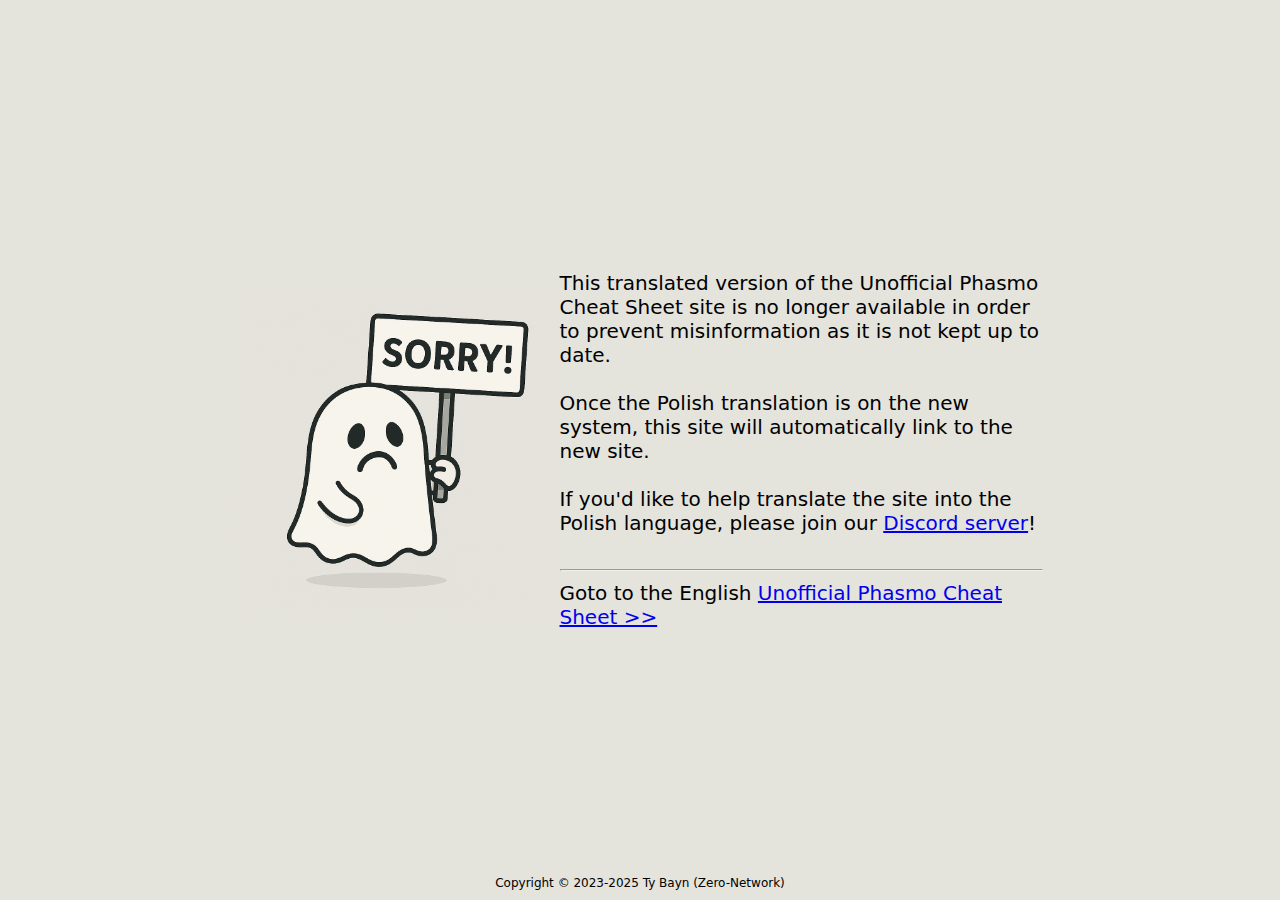
<file: index.html>
<!DOCTYPE html>
<html lang="en">
<head>
  <meta charset="UTF-8" />
  <meta name="viewport" content="width=device-width, initial-scale=1.0"/>
  <title>Phasmo Cheat Sheet</title>
  <style>
    body, html {
      margin: 0;
      padding: 0;
      height: 100%;
      background-color: #e4e3dc; /* optional: black background */
      display: flex;
      justify-content: center;
      align-items: center;
      font-family: system-ui, -apple-system, BlinkMacSystemFont, 'Segoe UI', Roboto, Oxygen, Ubuntu, Cantarell, 'Open Sans', 'Helvetica Neue', sans-serif;
    }

    #block{
        display: grid;
        position: relative;
        min-width: 805px;
        width: 60%;
        grid-template-columns: 40% 60%;
        grid-template-rows: 100%;
        height: 50%;
        align-items: center;
        justify-content: center;
        justify-items: center;
        align-content: center;
    }

    #sorry-image{
        grid-row: 1 / 3;
        grid-column: 1;
        width: 100%;
    }

    #sorry-english{
        grid-row: 1;
        grid-column: 2;
        font-size: 20px;
    }

    #footer{
        position: absolute;
        bottom: 10px;
        font-size: 12px;
    }
  </style>
</head>
<body>
    <div id="block">
        <img id="sorry-image" src="sorry.png">
        <div id="sorry-english">
            This translated version of the Unofficial Phasmo Cheat Sheet site is no longer available in order to prevent misinformation as it is not kept up to date.<br>
            <br>
            Once the Polish translation is on the new system, this site will automatically link to the new site.<br>
            <br>
            If you'd like to help translate the site into the Polish language, please join our <a href="https://discord.gg/afpvC7Bf7Y" target="_blank">Discord server</a>!<br>
            <br><hr>
            Goto to the English <a href="https://tybayn.github.io/phasmo-cheat-sheet/?lang=en" target="_self">Unofficial Phasmo Cheat Sheet >></a>
        </div>
    </div>
    <div id="footer">Copyright © 2023-2025 Ty Bayn (Zero-Network)</div>
</body>
</html>
</file>
